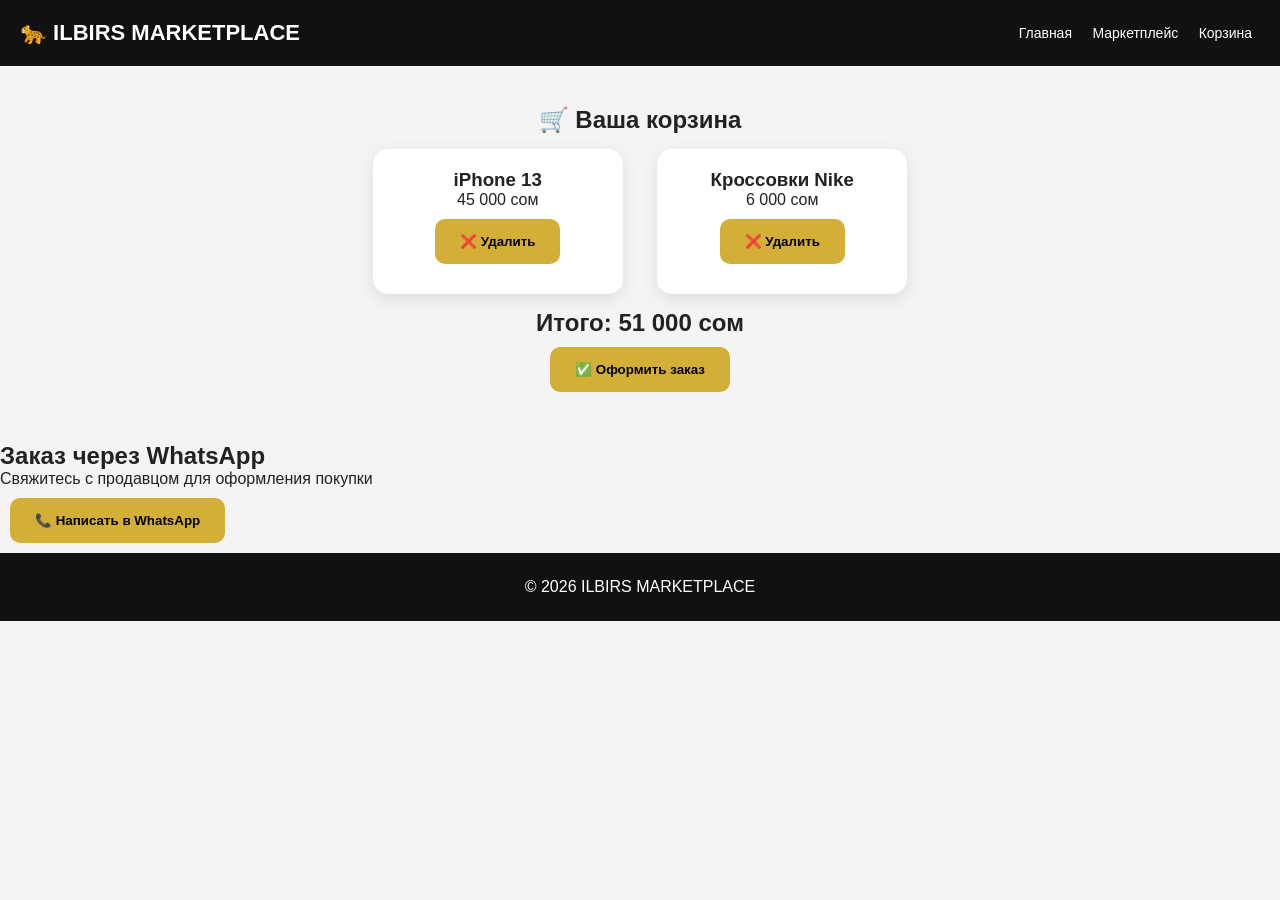
<file: cart.html>
<!DOCTYPE html>
<html lang="ru">

<head>

<meta charset="UTF-8">
<meta name="viewport" content="width=device-width, initial-scale=1.0">

<title>ILBIRS Корзина</title>

<link rel="stylesheet" href="style.css">

</head>


<body>


<header>

<div class="logo">
🐆 ILBIRS MARKETPLACE
</div>


<nav>

<a href="index.html">Главная</a>
<a href="marketplace.html">Маркетплейс</a>
<a href="cart.html">Корзина</a>

</nav>

</header>



<section class="products">


<h1>
🛒 Ваша корзина
</h1>


<div class="product">

<h3>
iPhone 13
</h3>

<p>
45 000 сом
</p>

<button>
❌ Удалить
</button>

</div>



<div class="product">

<h3>
Кроссовки Nike
</h3>

<p>
6 000 сом
</p>

<button>
❌ Удалить
</button>

</div>



<h2>
Итого: 51 000 сом
</h2>


<button>
✅ Оформить заказ
</button>


</section>




<section class="seller">


<h2>
Заказ через WhatsApp
</h2>


<p>
Свяжитесь с продавцом для оформления покупки
</p>


<a href="#">
<button>
📞 Написать в WhatsApp
</button>
</a>


</section>




<footer>

<p>
© 2026 ILBIRS MARKETPLACE
</p>

</footer>



<script src="script.js"></script>


</body>

</html>
</file>
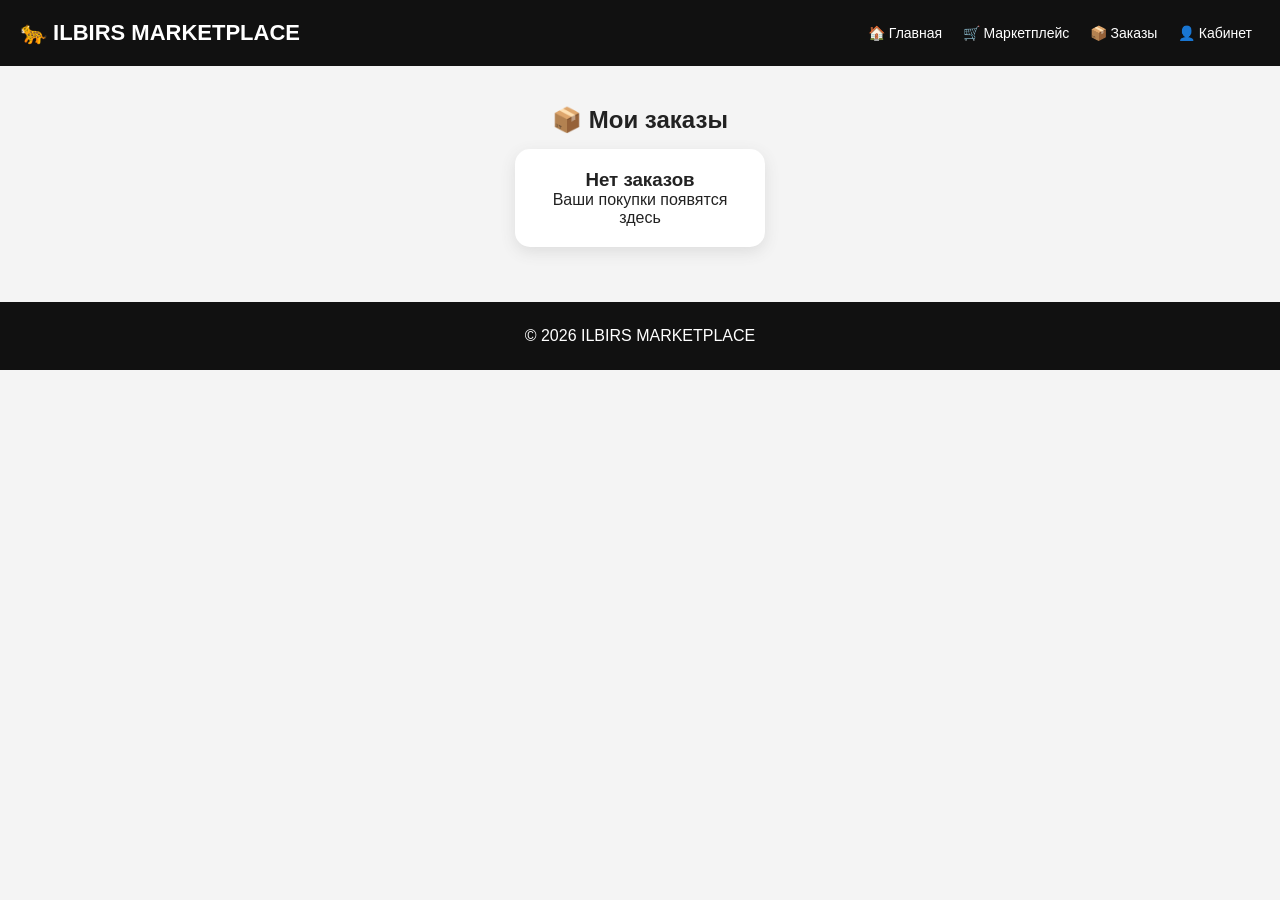
<file: orders.html>
<!DOCTYPE html>
<html lang="ru">

<head>

<meta charset="UTF-8">
<meta name="viewport" content="width=device-width, initial-scale=1.0">

<title>ILBIRS Заказы</title>

<link rel="stylesheet" href="style.css">

</head>


<body>


<header>

<div class="logo">
🐆 ILBIRS MARKETPLACE
</div>


<nav>

<a href="index.html">🏠 Главная</a>

<a href="marketplace.html">🛒 Маркетплейс</a>

<a href="orders.html">📦 Заказы</a>

<a href="profile.html">👤 Кабинет</a>

</nav>

</header>



<section class="products">


<h1>
📦 Мои заказы
</h1>


<div id="ordersList">


<div class="product">

<h3>
Нет заказов
</h3>

<p>
Ваши покупки появятся здесь
</p>

</div>


</div>


</section>




<footer>

<p>
© 2026 ILBIRS MARKETPLACE
</p>

</footer>



<script src="script.js"></script>


</body>

</html>
</file>
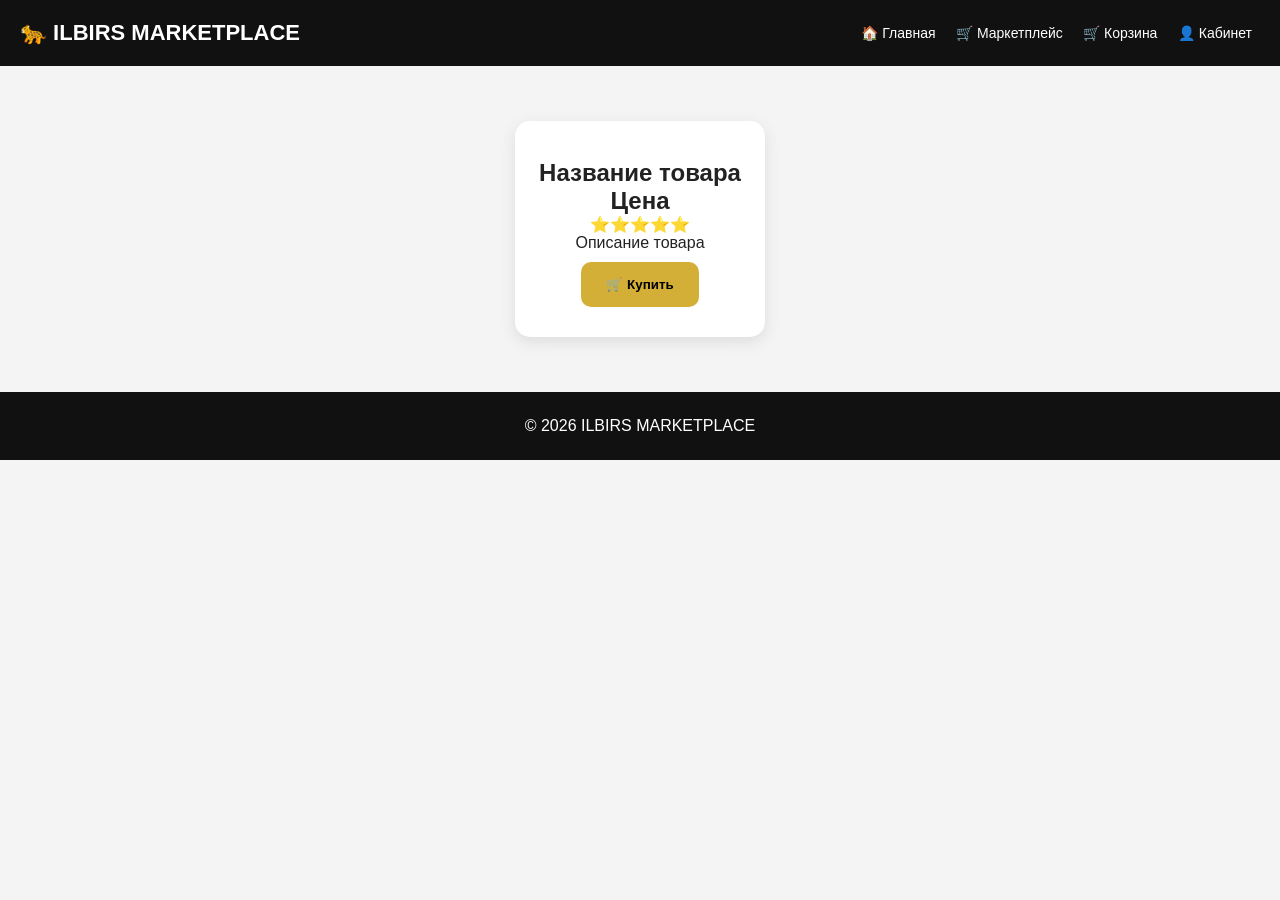
<file: product.html>
<!DOCTYPE html>
<html lang="ru">

<head>

<meta charset="UTF-8">
<meta name="viewport" content="width=device-width, initial-scale=1.0">

<title>ILBIRS Product</title>

<link rel="stylesheet" href="style.css">

</head>


<body>


<header>

<div class="logo">
🐆 ILBIRS MARKETPLACE
</div>


<nav>

<a href="index.html">🏠 Главная</a>
<a href="marketplace.html">🛒 Маркетплейс</a>
<a href="cart.html">🛒 Корзина</a>
<a href="profile.html">👤 Кабинет</a>

</nav>

</header>



<section class="products">


<div class="product">


<img id="productImage" width="300">


<h1 id="productName">
Название товара
</h1>


<h2 id="productPrice">
Цена
</h2>


<div>
⭐⭐⭐⭐⭐
</div>


<p id="productDescription">
Описание товара
</p>


<button onclick="addToCart(this)">
🛒 Купить
</button>


</div>


</section>



<footer>

<p>
© 2026 ILBIRS MARKETPLACE
</p>

</footer>



<script src="script.js"></script>


</body>

</html>
</file>
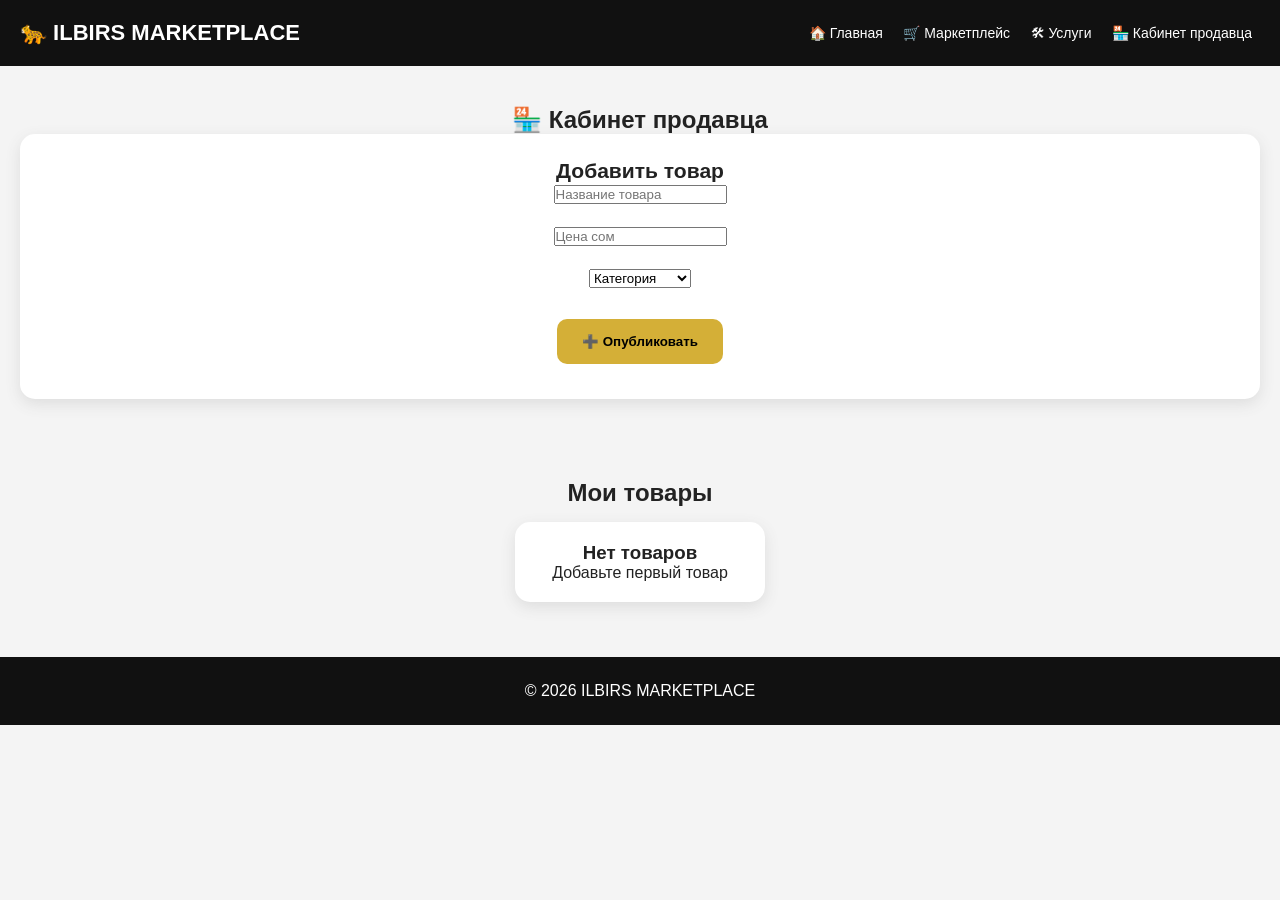
<file: seller-dashboard.html>
<!DOCTYPE html>
<html lang="ru">

<head>

<meta charset="UTF-8">
<meta name="viewport" content="width=device-width, initial-scale=1.0">

<title>ILBIRS Seller Dashboard</title>

<link rel="stylesheet" href="style.css">

</head>


<body>


<header>

<div class="logo">
🐆 ILBIRS MARKETPLACE
</div>


<nav>

<a href="index.html">🏠 Главная</a>

<a href="marketplace.html">🛒 Маркетплейс</a>

<a href="services.html">🛠 Услуги</a>

<a href="seller-dashboard.html">🏪 Кабинет продавца</a>

</nav>

</header>




<section class="categories">


<h1>
🏪 Кабинет продавца
</h1>


<div class="card">


<h3>
Добавить товар
</h3>


<input class="productName" type="text" placeholder="Название товара">


<br><br>


<input class="productPrice" type="number" placeholder="Цена сом">


<br><br>


<select>

<option>
Категория
</option>

<option>
Электроника
</option>

<option>
Одежда
</option>

<option>
Косметика
</option>

<option>
Дом
</option>

</select>


<br><br>


<button onclick="addProduct()">
➕ Опубликовать
</button>



</div>


</section>




<section class="products">


<h2>
Мои товары
</h2>


<div class="product">

<h3>
Нет товаров
</h3>

<p>
Добавьте первый товар
</p>

</div>


</section>




<footer>

<p>
© 2026 ILBIRS MARKETPLACE
</p>

</footer>


<script src="script.js"></script>


</body>

</html>
</file>
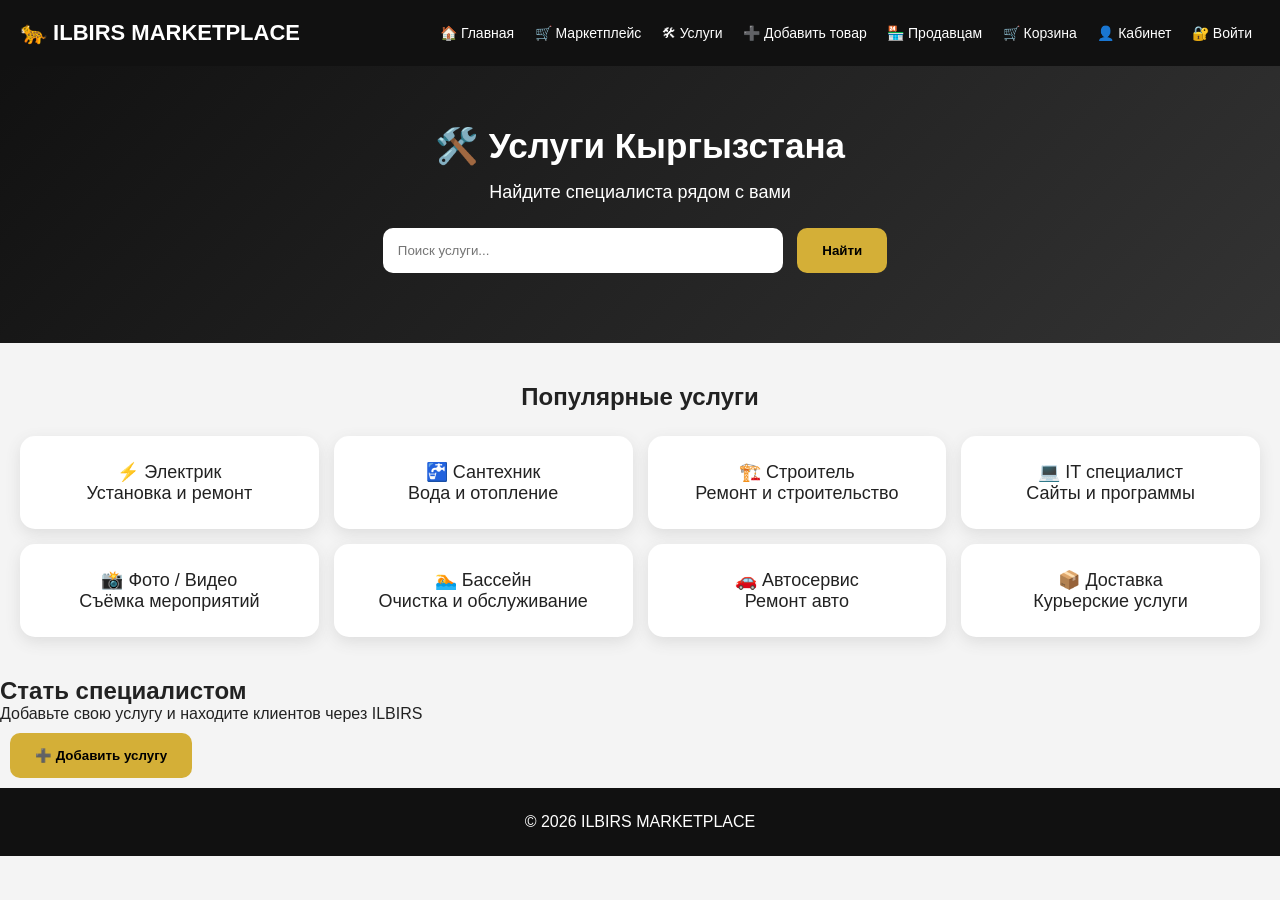
<file: services.html>
<!DOCTYPE html>
<html lang="ru">

<head>

<meta charset="UTF-8">
<meta name="viewport" content="width=device-width, initial-scale=1.0">

<title>ILBIRS Услуги</title>

<link rel="stylesheet" href="style.css">

</head>


<body>


<header>

<div class="logo">
🐆 ILBIRS MARKETPLACE
</div>

<nav>

<a href="index.html">🏠 Главная</a>

<a href="marketplace.html">🛒 Маркетплейс</a>

<a href="services.html">🛠 Услуги</a>

<a href="add-product.html">➕ Добавить товар</a>

<a href="seller.html">🏪 Продавцам</a>

<a href="cart.html">🛒 Корзина</a>

<a href="profile.html">👤 Кабинет</a>

<a href="login.html">🔐 Войти</a>

</nav>





</header>



<section class="hero">

<h1>
🛠️ Услуги Кыргызстана
</h1>

<p>
Найдите специалиста рядом с вами
</p>


<input type="text" placeholder="Поиск услуги...">

<button>
Найти
</button>


</section>




<section class="categories">


<h2>
Популярные услуги
</h2>


<div class="grid">


<div class="card">
⚡ Электрик
<br>
Установка и ремонт
</div>


<div class="card">
🚰 Сантехник
<br>
Вода и отопление
</div>


<div class="card">
🏗️ Строитель
<br>
Ремонт и строительство
</div>


<div class="card">
💻 IT специалист
<br>
Сайты и программы
</div>


<div class="card">
📸 Фото / Видео
<br>
Съёмка мероприятий
</div>


<div class="card">
🏊 Бассейн
<br>
Очистка и обслуживание
</div>


<div class="card">
🚗 Автосервис
<br>
Ремонт авто
</div>


<div class="card">
📦 Доставка
<br>
Курьерские услуги
</div>


</div>


</section>





<section class="seller">


<h2>
Стать специалистом
</h2>


<p>
Добавьте свою услугу и находите клиентов через ILBIRS
</p>


<a href="seller.html">

<button>
➕ Добавить услугу
</button>

</a>


</section>





<footer>

<p>
© 2026 ILBIRS MARKETPLACE
</p>

</footer>



<script src="script.js"></script>


</body>

</html>
</file>
<file: style.css>
* {
    margin: 0;
    padding: 0;
    box-sizing: border-box;
    font-family: Arial, sans-serif;
}

body {
    background: #f4f4f4;
    color: #222;
}

/* HEADER */

header {
    background: #111;
    color: white;
    padding: 20px;
    display: flex;
    justify-content: space-between;
    align-items: center;
    flex-wrap: wrap;
}

.logo {
    font-size: 22px;
    font-weight: bold;
}

nav a {
    color: white;
    text-decoration: none;
    margin: 8px;
    font-size: 14px;
}


/* HERO */

.hero {
    background: linear-gradient(135deg, #111, #333);
    color: white;
    text-align: center;
    padding: 60px 20px;
}

.hero h1 {
    font-size: 35px;
    margin-bottom: 15px;
}

.hero p {
    font-size: 18px;
}

.hero input {
    margin-top: 25px;
    padding: 15px;
    width: 70%;
    max-width: 400px;
    border-radius: 10px;
    border: none;
}

button {
    padding: 15px 25px;
    margin: 10px;
    border: none;
    border-radius: 10px;
    background: #d4af37;
    color: black;
    font-weight: bold;
}


/* КАТЕГОРИИ */

.categories,
.products {
    padding: 40px 20px;
    text-align: center;
}

.grid {
    display: grid;
    grid-template-columns: repeat(4,1fr);
    gap: 15px;
    margin-top: 25px;
}

.card {
    background: white;
    padding: 25px;
    border-radius: 15px;
    box-shadow: 0 5px 15px #ddd;
    font-size: 18px;
}


/* ТОВАРЛАР */

.product {
    background: white;
    width: 250px;
    display: inline-block;
    margin: 15px;
    padding: 20px;
    border-radius: 15px;
    box-shadow: 0 5px 15px #ddd;
}

.product img {
    width: 100%;
    border-radius: 10px;
}


/* FOOTER */

footer {
    background: #111;
    color: white;
    text-align: center;
    padding: 25px;
}


/* iPhone үчүн */

@media(max-width:700px){

header {
    flex-direction: column;
}

nav {
    margin-top: 15px;
}

.grid {
    grid-template-columns: repeat(2,1fr);
}

.hero h1 {
    font-size: 25px;
}
/* ILBIRS BACKGROUND */

body {
    background-image: url("images/fon.jpg");
    background-size: cover;
    background-position: center;
    background-attachment: fixed;
}
</file>
